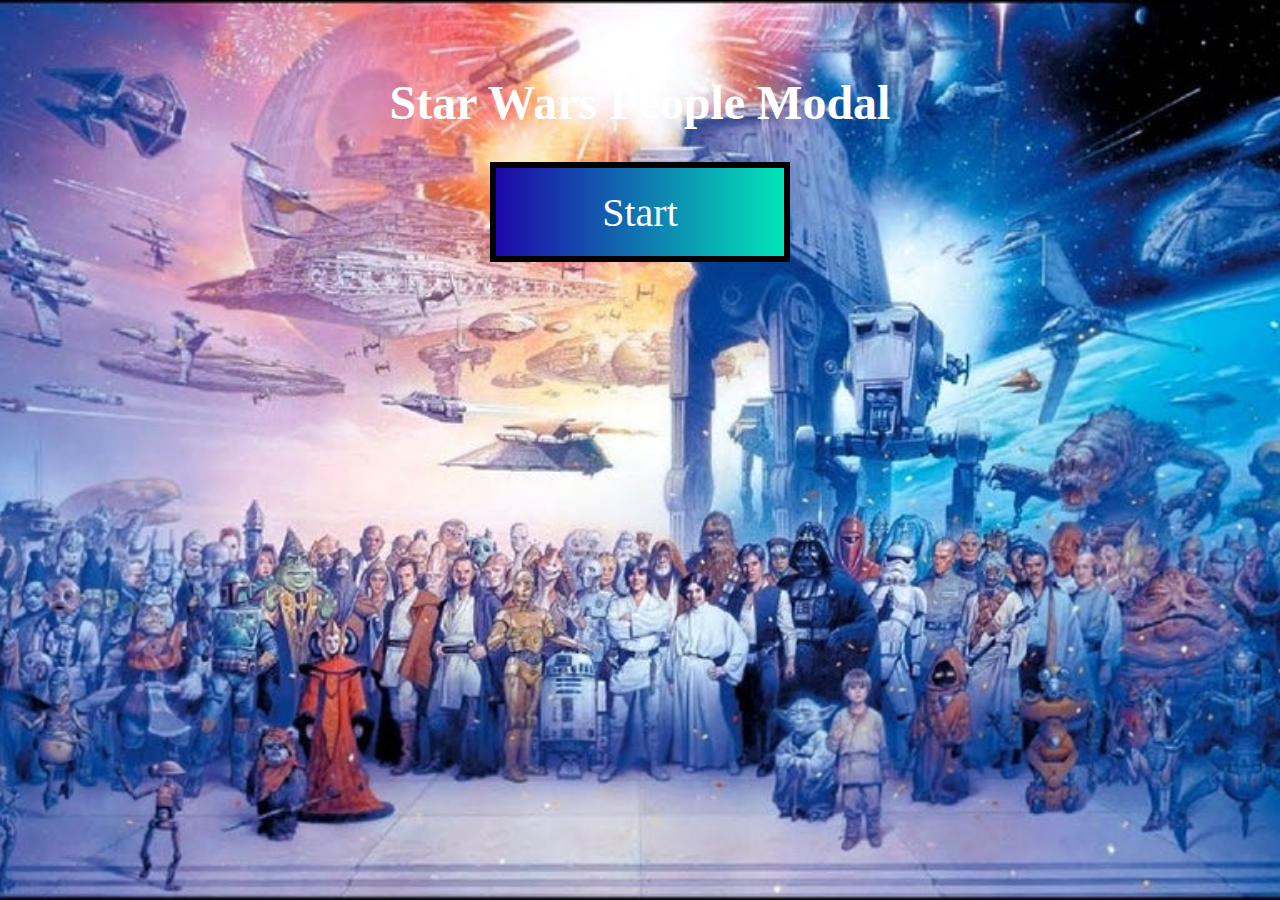
<file: index.html>
<!DOCTYPE html>
<html lang="en" dir="ltr">
  <head>
    <meta charset="utf-8">
    <title></title>
    <link rel="stylesheet" href="styles.css">
  </head>
  <body>
      <h1 class='header'>Star Wars People Modal</h1>
      <button id='startBtn'>Start</button>
      <div id='modal'>
        <div id='modal-textbox'>
          <a id='close' href="#">Close</a>
          <h1 class ='title'>Choose your person</h1>
         <form>
             <input id='searchbar' type="text" placeholder='Enter a number & "/"'>
             <input id='searchbutton' type="submit" value='Search'>
         </form>
           <dl>
             <dt>Name:</dt>
             <dd id='name'></dd>

             <dt>Height:</dt>
             <dd id='height'></dd>

             <dt>Mass:</dt>
             <dd id='mass'></dd>

             <dt>Hair_color:</dt>
             <dd id='hair_color'></dd>

             <dt>Gender:</dt>
             <dd id='gender'></dd>
           </dl>
        </div>
      </div>

    <script src="https://code.jquery.com/jquery-3.5.1.min.js" integrity="sha256-9/aliU8dGd2tb6OSsuzixeV4y/faTqgFtohetphbbj0=" crossorigin="anonymous"></script>
    <script src="app.js" charset="utf-8"></script>
  </body>
</html>
</file>
<file: styles.css>
html {
  min-height: 100vh;
}

body{
  margin: 0;
  background:;
  background-position: center;
  text-align: center;
  margin-top: 75px;
  background-image: url('imgs/background.jpg');
  background-repeat: no-repeat;
  background-size: cover;
}

.header {
  color: white;
  font-size: 3em;
}

#startBtn {
  height: 100px;
  width: 300px;
  /* margin-right: 100px; */
  position: relative;
  border: 6px solid black;
  padding: 20px;
  font-size: 40px;
  font-family: 'ariel', 'sans seriff';
  cursor: pointer;
  transition: .8s;
  color: white;
  box-shadow: inset 0 0 0 0 #02E5B8;
  background: linear-gradient(90deg, #1D08A8, #02E5B8);
  transition: ease-in-out .5s;

}

#startBtn:hover {
  box-shadow: inset 300px 0 0 0 #02E5B8;

}


#modal {
  background-color: rgba(0,0,0,.4);
  position: fixed;
  top: 0;
  left: 0;
  right: 0;
  bottom: 0;
  height: 100%;
  width: 100%;
  z-index: 1;
  overflow: auto;
  display: none;
}

#modal-textbox {
  background-image: url('imgs/modal-background.jpeg');
  background-repeat: no-repeat;
  background-size: cover;
  height: 400px;
  width: 550px;
  border-radius: 2px;
  margin: 150px auto;
  border: 10px solid black;
}

#close {
  font-size: 150%;
  font-family: monaco;
  color: black;
}

.title {
  color: darkblue;
  text-align: center;
  font-size: 300%;
  font-family: copperplate;
}

#searchbar {
  border: 2px solid black;
  height: 25px;
}

#searchbutton {
  border: 2px solid black;
  height: 30px;

}


form {
  text-align: center;
  justify-content: center;
  border: : 3px solid black;
  height: 25px;
}

dl {
  text-align: center;
  justify-content: center;
  font-size: 100%;
  font-family: monaco ;
  color: darkblue;

}
</file>
